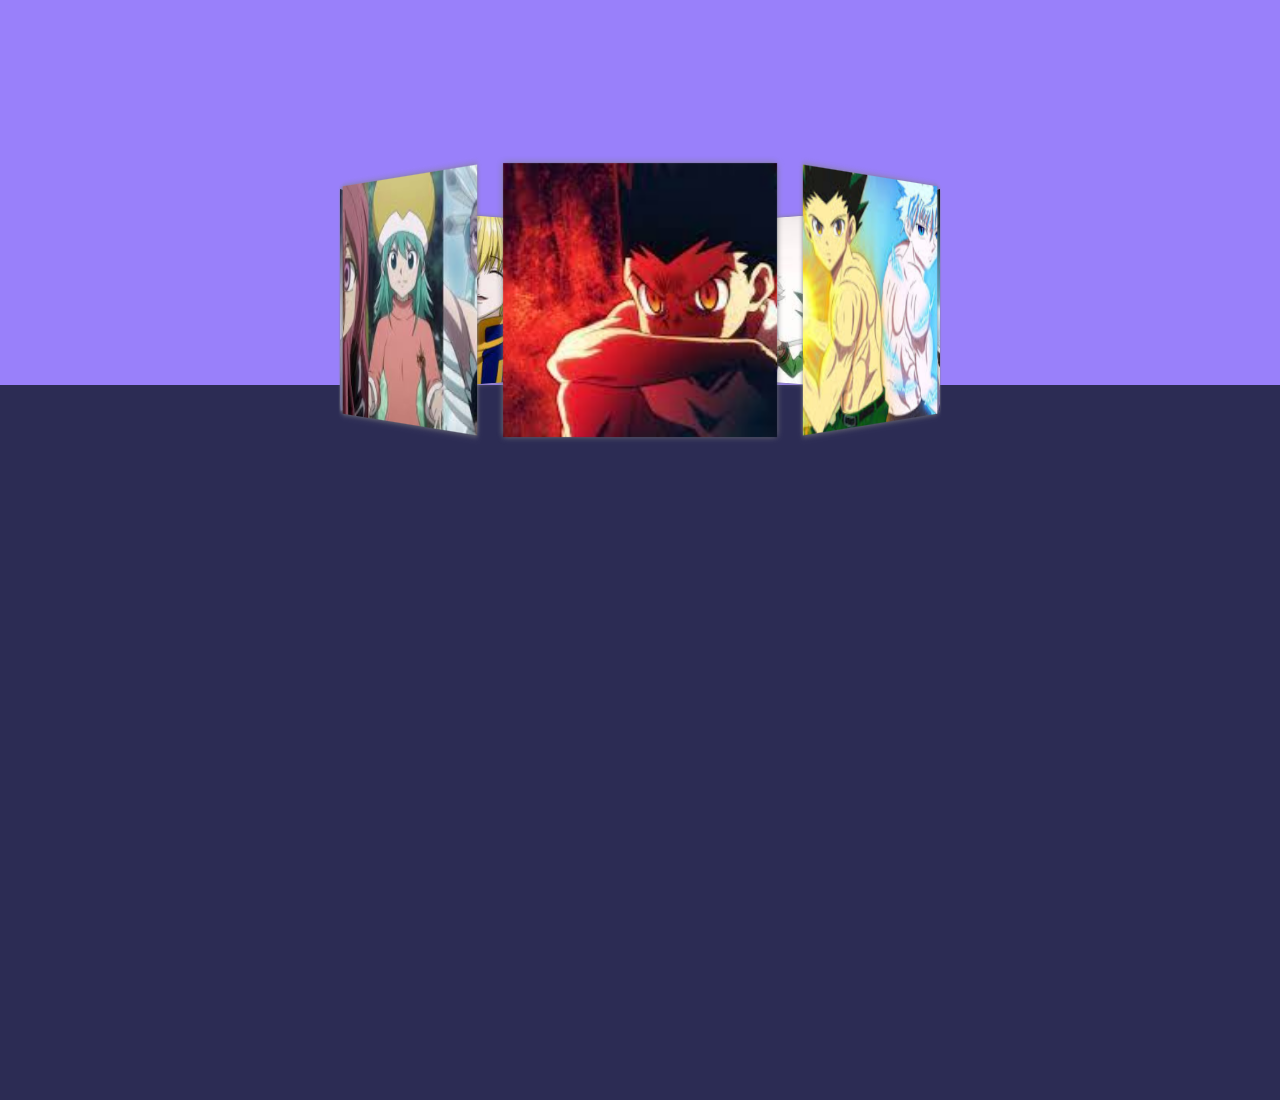
<file: 3diage/index1..html>
<!DOCTYPE html>
    <html lang="en" dir="ltr">
    <head>
    <style>
    *{
    margin:0;
    padding:0;
    }
    body{
    background:linear-gradient(0deg, #2c2c54 65%, #9980FA 0%);
    overflow:hidden;
    min-height:100vh;
    }
    .container{
    height:200px;
    width:200px;
    margin:200px auto;
    perspective: 1000px;
    position:relative;
    }
    .container .slides{
    height:100%;
    width:100%;
    display:flex;
    justify-content: center;
    transform-style: preserve-3d;
    animation:animate 15s linear infinite;
    }
    @keyframes animate {
    from{
        transform:rotateY(0deg);
    }
    to{
        transform:rotateY(360deg);
    }
    }
    .container:hover .slides{
    animation-play-state: paused;
    }
    .container .slides > img{
    height:100%;
    width:100%;
    object-fit: cover;
    image-rendering:auto;
    position:absolute;
    box-shadow:0px 0px 5px gray;
    }
    .slides > img:nth-child(1){
    transform:rotateY(45deg) translateZ(270px);
    }
    .slides > img:nth-child(2){
    transform:rotateY(90deg) translateZ(270px);
    }
    .slides > img:nth-child(3){
    transform:rotateY(135deg) translateZ(270px);
    }
    .slides > img:nth-child(4){
    transform:rotateY(180deg) translateZ(270px);
    }
    .slides > img:nth-child(5){
    transform:rotateY(225deg) translateZ(270px);
    }
    .slides > img:nth-child(6){
    transform:rotateY(270deg) translateZ(270px);
    }
    .slides > img:nth-child(7){
    transform:rotateY(315deg) translateZ(270px);
    }
    .slides > img:nth-child(8){
    transform:rotateY(360deg) translateZ(270px);
    }
    .container .slides > img:hover{
    transition:all .2s ease-in;
    cursor:pointer;
    box-shadow:0px 0px 10px white;
    bottom:20px;
    -webkit-box-reflect:below 25px linear-gradient(0deg, white 0%, transparent 20%);
    }
    </style>
    </head>
    <body>
    <div class="container">
    <div class="slides">
        <img src="images/images.jpg">
        <img src="images/images0.jpg">
        <img src="images/images1.jpg">
        <img src="images/images2.jpg">
        <img src="images/images3.jpg">
        <img src="images/images4.jpg">
        <img src="images/images5.jpg">
        <img src="images/images6.jpg">
    </div>
    </div>
    </body>
    </html>
</file>
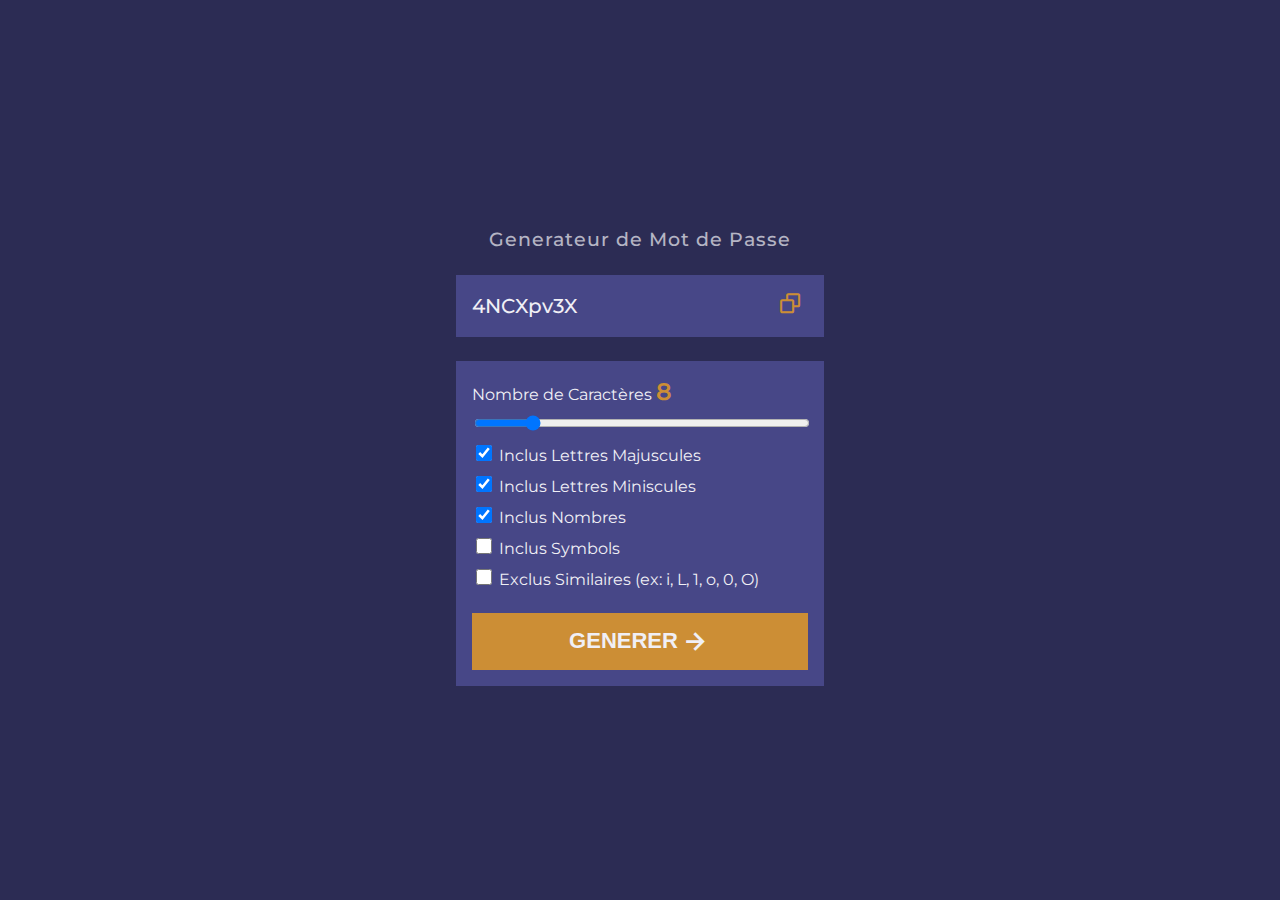
<file: GeDeMoDePas/index2.html>
<!DOCTYPE html>
    <html lang="en">

    <head>
            <meta charset="UTF-8" />
            <meta name="viewport" content="width=device-width, initial-scale=1.0" />
            <link rel="preconnect" href="https://fonts.googleapis.com" />
        <link rel="preconnect" href="https://fonts.gstatic.com" crossorigin />
        <link href="https://fonts.googleapis.com/css2?family=Montserrat:wght@400;500;600&display=swap" rel="stylesheet" />
        <link href="https://unpkg.com/boxicons@2.1.4/css/boxicons.min.css" rel="stylesheet" />
        <link rel="stylesheet" href="./stayle.css" />
        <script src="Random.js"></script>
        <script src="./main.js" defer></script>
        <title>Generateur de Mot de Passe</title>
    </head>

    <body>
    <div class="container">
        <h1 class="app-title">Generateur de Mot de Passe</h1>

        <div class="box password-generated">
        <div id="generatedPassword">PTx14PT</div>
        <button id="copyButton" class="copy-btn" title="Copy to Clipboard">
            <i class="bx bx-copy"></i>
        </button>
        <div id='copiedAlert' class='copied-alert hidden'>Copié <i class='bx bxs-check-circle'></i></div>
        </div>

        <form class="box password-settings">
        <div class="input-row">
            <label for="charLength">Nombre de Caractères</label>
            <span id="charLengthSpan" class="char-length-value">0</span>
            <input type="range" name="charLengthInput" oninput="charLengthChange(this.value);" id="charLengthInput" value="8" max="50" />
        </div>

        <div class="input-row">
            <input type="checkbox" checked name="includeUpper" id="includeUpper" />
            <label for="includeUpper">Inclus Lettres Majuscules</label>
        </div>

        <div class="input-row">
            <input type="checkbox" checked name="includeLower" id="includeLower" />
            <label for="includeLower">Inclus Lettres Miniscules</label>
        </div>

        <div class="input-row">
            <input type="checkbox" checked name="includeNumber" id="includeNumber" />
            <label for="includeNumber">Inclus Nombres</label>
        </div>

        <div class="input-row">
            <input type="checkbox" name="includeSymbol" id="includeSymbol" />
            <label for="includeSymbol">Inclus Symbols</label>
        </div>

        <div class="input-row">
            <input type="checkbox" name="excludeSimilars" id="excludeSimilars" />
            <label for="excludeSimilars">Exclus Similaires (ex: i, L, 1, o, 0, O)</label>
        </div>

        <button type="button" id="generateBtn" class="generate-btn">
            Generer <i class="bx bx-right-arrow-alt"></i>
        </button>
        </form>
    </div>
    </body>

    </html>
</file>
<file: GeDeMoDePas/stayle.css>
*,
    *::before,
    *::after {
    box-sizing: border-box;
    }

    :root {
    width: 100%;
    height: 100%;
    font-size: 16px;

    --primary-color: #cc8e35;
    --secondary-color: #474787;
    --white: #f0eff5;
    --black: #2c2c54;
    }

    body {
    margin: 0;
    width: 100%;
    height: 100%;
    background: var(--black);
    color: var(--white);
    font-family: "Montserrat", consolas, sans-serif;

    display: flex;
    justify-content: center;
    align-items: center;
    }

    .container {
    width: min(400px, 90%);
    padding: 1rem;
    }

    .container .app-title {
    font-size: 1.2rem;
    font-weight: 500;
    opacity: 0.7;
    letter-spacing: 1px;
    text-align: center;
    }

    .container > .box {
    margin-top: 1.5rem;
    padding: 1rem;
    background-color: var(--secondary-color);
    }

    .container .password-generated {
    position: relative;
    display: flex;
    justify-content: space-between;
    align-items: center;
    font-size: 20px;
    gap: 1rem;
    overflow: hidden;
    width: 100%;
    }

    .password-generated .copy-btn {
    border: none;
    outline: none;
    background: none;
    color: var(--primary-color);
    font-size: 1.2em;
    width: fit-content;
    cursor: pointer;
    }

    .password-generated .copied-alert {
    position: absolute;
    right: 0.5em;
    padding: 0.5em;
    transition: all 1s ease-in-out;
    background-color: var(--primary-color);
    }

    .password-generated .copied-alert.hidden {
    opacity: 0;
    z-index: -1;
    }

    #generatedPassword {
    font-weight: 500;
    word-wrap: break-word;
    max-width: 80%;
    }

    .container .password-settings {
    display: flex;
    flex-direction: column;
    gap: 0.5rem;
    }

    .password-settings .char-length-value {
    font-size: 1.5em;
    color: var(--primary-color);
    font-weight: 600;
    }

    #charLengthInput {
    width: 100%;
    height: 1em;
    margin-top: 0.75em;
    cursor: pointer;
    }

    .container .password-settings input[type="checkbox"] {
    font-size: 1em;
    height: 1em;
    width: 1em;
    }

    .generate-btn {
    padding: 0.75rem;
    margin-top: 1rem;

    font-weight: 600;
    font-size: 22px;
    color: var(--white);
    background-color: var(--primary-color);
    text-transform: uppercase;
    vertical-align: middle;
    border: none;

    display: flex;
    align-items: center;
    justify-content: center;
    }

    .generate-btn i {
    font-size: 1.5em;
    }
</file>
